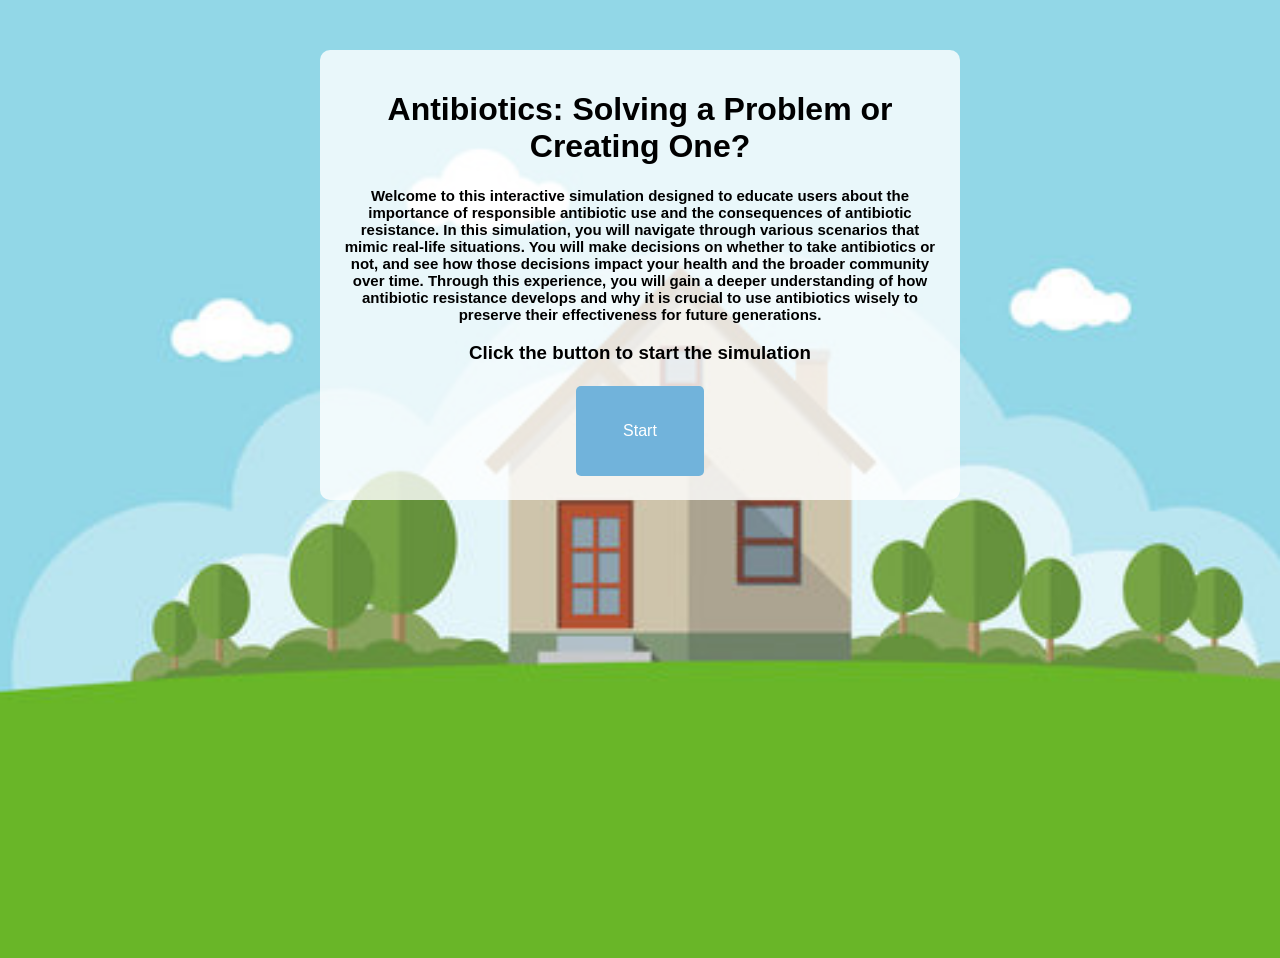
<file: index.html>
<!DOCTYPE html>
<html>
    <head>
        <meta name="viewport" content="width=device-width, initial-scale=2.0">
        <title>Antibiotics: Solving a Problem or Creating One?</title>
        <link rel = "stylesheet" href="style.css">
        <script src="main.js"></script>
        <style> 
            body {
                font-family: 'Lucida Sans', 'Lucida Sans Regular', 'Lucida Grande', 'Lucida Sans Unicode', Geneva, Verdana, sans-serif;
                background-image: url(images/landing-bg.jpg);
                height: 100vh;
                background-position: center;
                background-repeat: no-repeat;
                background-size: cover;
                background-color: rgb(255, 255, 255); 
            }
            .text {
                background-color: rgba(255, 255, 255, 0.8); /* White background with some transparency */
                padding: 20px;
                border-radius: 10px;
                margin: 50px auto;
                width: 80%;
                max-width: 600px;
                size: 15px;
            }
                .buttons {
                    background-color: #71b3db; /* Green */
                    border: none;
                    color: white;
                    padding: 15px 32px;
                    text-align: center;
                    text-decoration: none;
                    display: inline-block;
                    font-size: 16px;
                    margin: 4px 2px;
                    cursor: pointer;
                    border-radius: 5px;
                }
                .buttons:hover {
                    background-color: #45a049; /* Darker green on hover */
                }
                h2 {
                    font-size: 15px;
                }
        </style> 
        
    </head>
    <body>

        <div id="top-left-stars" class="corner-stars"></div>
        <div id="top-right-stars" class = "corner-stars"></div>
        <div id="bottom-left-stars" class = "corner-stars"></div>
        <div id="bottom-right-stars" class="corner-stars"></div>
        
        <div class = "text">
            <center>
            <h1 >Antibiotics: Solving a Problem or Creating One?</h1>
            <h2>
                Welcome to this interactive simulation designed to educate users about the importance of responsible antibiotic 
                use and the consequences of antibiotic resistance. In this simulation, you will navigate through various scenarios
                 that mimic real-life situations. You will make decisions on whether to take 
                 antibiotics or not, and see how those decisions impact your health and the broader community over time. 
                 Through this experience, you will gain a deeper understanding of how antibiotic resistance develops and
                  why it is crucial to use antibiotics wisely to preserve their effectiveness for future generations.
            </h2>
            <h3>Click the button to start the simulation</h3><!--this line was made by the vscode fill in ai thingy --> 
            <a href = "simulation-page.html">
                <button class = "buttons"onclick = "simulation()"> Start</button>
            </a><!--we used the google ai overview to figure out how to link it to a new page, but we wrote the code ourselves --> 
        
        </center>
        </div>
    </body>
</html>
</file>
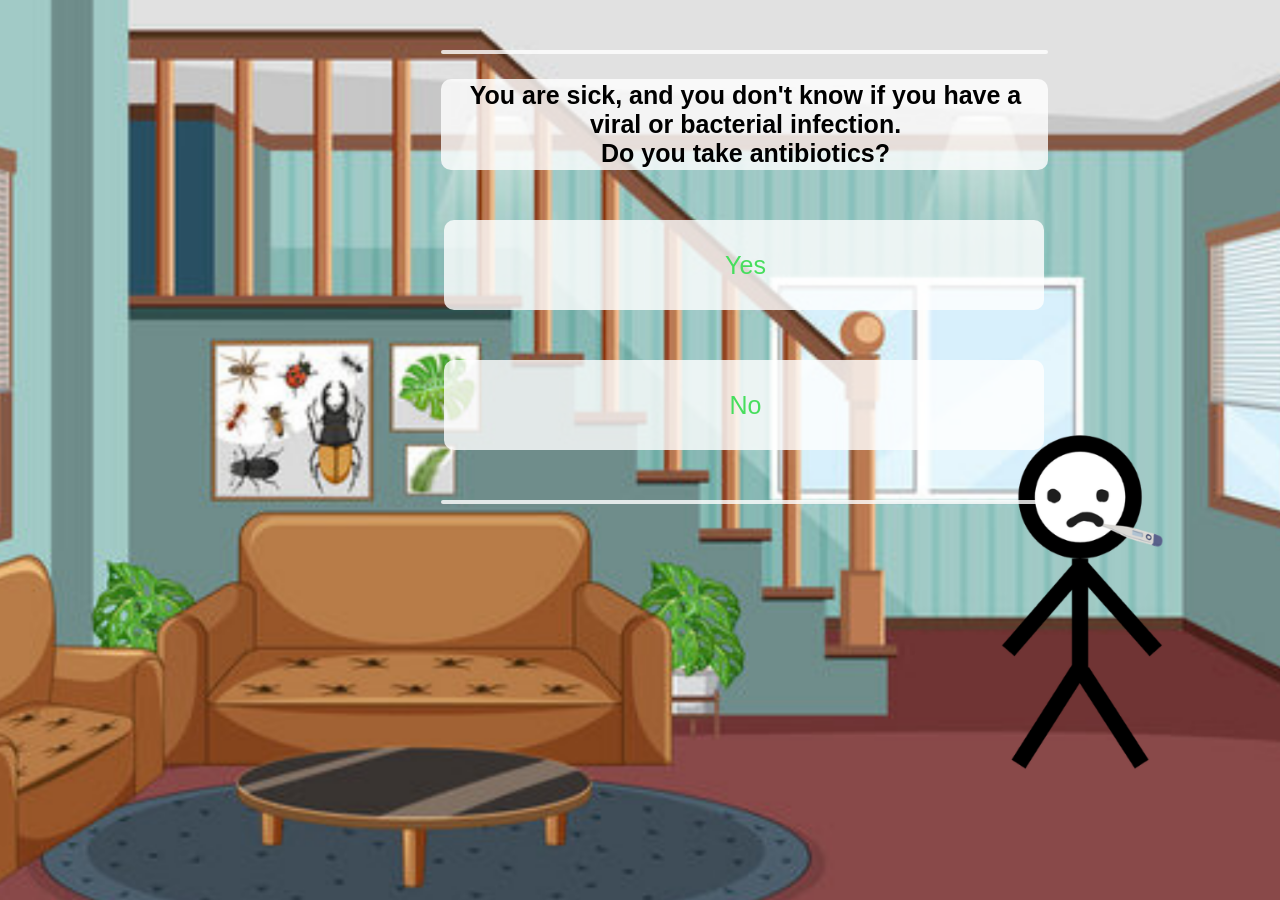
<file: simulation-page.html>
<html>
    <head>
        <title>Antibiotics</title>
        <link rel = "stylesheet" href="style.css">
        <script src="main.js"></script>
        <style> 
            body {
            font-family:'Lucida Sans', 'Lucida Sans Regular', 'Lucida Grande', 'Lucida Sans Unicode', Geneva, Verdana, sans-serif ;
            background-image: url('images/sickbg.png');
                /*This was made prettier with co-pilot*/
                background-size: cover;
                background-repeat: no-repeat;
                background-position: center;
                margin: 0;
            }
        </style>
    </head>
    <body>
        
        <div id = "big-box">
    <div class = "intro-text">
    <center>
    <h3 id = "timejump"></h3>
     <h1 id = "sim-text">You are sick, and you don't know if you have a viral or bacterial infection. <br>Do you take antibiotics?</h1>

        <button id = "b1" class = "buttons" onclick = "update('yes1','yes')">Yes</button>
        <button id = "b2" class = "buttons" onclick = "update('no1','no')">No</button>
        <div>
        
        <button id = "b2y" style = "display:none;" class = "buttons" onclick = "update2('yes2','yes')">Yes</button>
        <button id = "b2n" style = "display:none;" class = "buttons" onclick = "update2('no2','no')">No</button>

        <button style = "display:none;" id = "b3" onclick = "page2p2()" class = "buttons" >Next</button>
    </div>
    <div id = "sickdiv">
    <img style = "display: none;" = "sick" src="images/sickstick.png">
    <img style = "display:none;" id = "sister" src = "images/sister.png">
    <img style = "display:none;" id = "end" src = "images/superbug3.png">

    </div>
    <button id="invNext" class = "buttons" onclick="page2()">Next</button>
       <button id="invNext2" class = "buttons" onclick="steak()">Next</button>
       <button style = "display:none;" id = "eat" class = "buttons" onclick = "update3('yes')">Eat, I love steak!</button>
        <button style = "display:none;" id = "noeat" class = "buttons" onclick = "update3('no')">Antibiotics? Gross! I'm making my own dinner!</button>
    </div>
    </div>
    <center>
    <button class="buttons" id="lastbutton" onclick="end()" style = "display:none;">Learn more about superbugs and antibiotic overuse!</button>
    </center>
    </center>
    </body>
    

</html>
</file>
<file: style.css>
.buttons{
    background-color: #71b3db; /* Green */
    border: none;
    color: white;
    padding: 15px 32px;
    text-align: center;
    text-decoration: none;
    display: inline-block;
    font-size: 16px;
    margin: 4px 2px;
    cursor: pointer;
    border-radius: 5px;
    width:10vw;
    height:10vh;
    display:inline-block;/*used ai to generate this line of code*/
}

    
.buttons:hover {
    background-color: #45a049; /* Darker green on hover */
    }

.intro-text{
   margin-top:50px;
   margin-left:200px; 
   width:85%;

}
/* 
#big-box{
    background-color: aliceblue;
    height: fit-content;
    border-radius: 50px;
    margin-top:25px;

    
} */
#noeat{
    width:fit-content;
}

/* used ai for help w/ background */

body {
    background-image: url("house.jpg");
    background-size: cover;
    background-repeat: no-repeat;
    background-position: center;
}

#sick{
    width:600px;
    position:fixed;
    left:900px;
}

#invNext{
    position:fixed;
    bottom:10px;
    right:10px;
    display:none;
}

#invNext2{
    position:fixed;
    bottom:10px;
    right:10px;
    display:none;
}


/* mini stars appear/twinkle i did use a little ai to help*/
.corner-stars {
    position: fixed;
    width: 80px;
    height: 80px;
    pointer-events: none;
    z-index: 5;
}

#top-left-stars { top: 0; left: 0; }
#top-right-stars { top: 0; right: 0; }
#bottom-left-stars { bottom: 0; left: 0; }
#bottom-right-stars { bottom: 0; right: 0; }

.corner-stars::before {
    content: '';
    position: absolute;
    top: 10px;  
    left: 10px;
    width: 20px;
    height: 20px;
    background-image: url("stars.png"); 
    background-size: contain;
    background-repeat: no-repeat;
    opacity: 0.6; 
    animation: subtleTwinkle 3s ease-in-out infinite alternate;
}


@keyframes subtleTwinkle {
    0%   { opacity: 0.5; }
    50%  { opacity: 0.8; }
    100% { opacity: 0.5; }
}

.text-style {
            background-color: rgba(255, 255, 255, 0.8); /* White background with some transparency */
            padding: 20px;
            border-radius: 10px;
            margin: 50px auto;
            width: 80%;
            max-width: 600px;
            size: 15px;
}

#lastbutton{
    width:fit-content;
    height:fit-content;
    font-size:40px;
}

#sister{
    
}

#timejump, #sim-text, #b1, #b2, #invNext, #sickdiv, #b3, #b2y, #b2n, #eat, #noeat, #invNext2 {
    background-color: rgba(255, 255, 255, 0.8); /* White background with some transparency */
    padding: 2px;
    padding-left:5px;
    border-radius: 10px;
    margin: 25px auto;
    width: 80%;
    max-width: 500px;
    max-height: 200px;
    max-width: 600px;
    size: 15px;
    font-size: 25px; }
.buttons, .buttons2 {
    background-color: #41a2de; /* Green */
    border: none;
    color: rgb(71, 222, 93);
    padding: 15px 32px;
    text-align: center;
    text-decoration: none;
    display: inline-block;
    font-size: 16px;
    margin: 4px 2px;
    cursor: pointer;
    border-radius: 5px;
    }
    .buttons:hover {
    background-color: #1db13a; /* Darker green on hover */
    }
#lastbutton{
    text-align: center;
    width: fit-content;
    height: fit-content;   
    color: white;

}

#end{
    width:100%;
    border-radius:50px;
    border-style:double;
    border-color: #71b3db;
    
}
</file>
